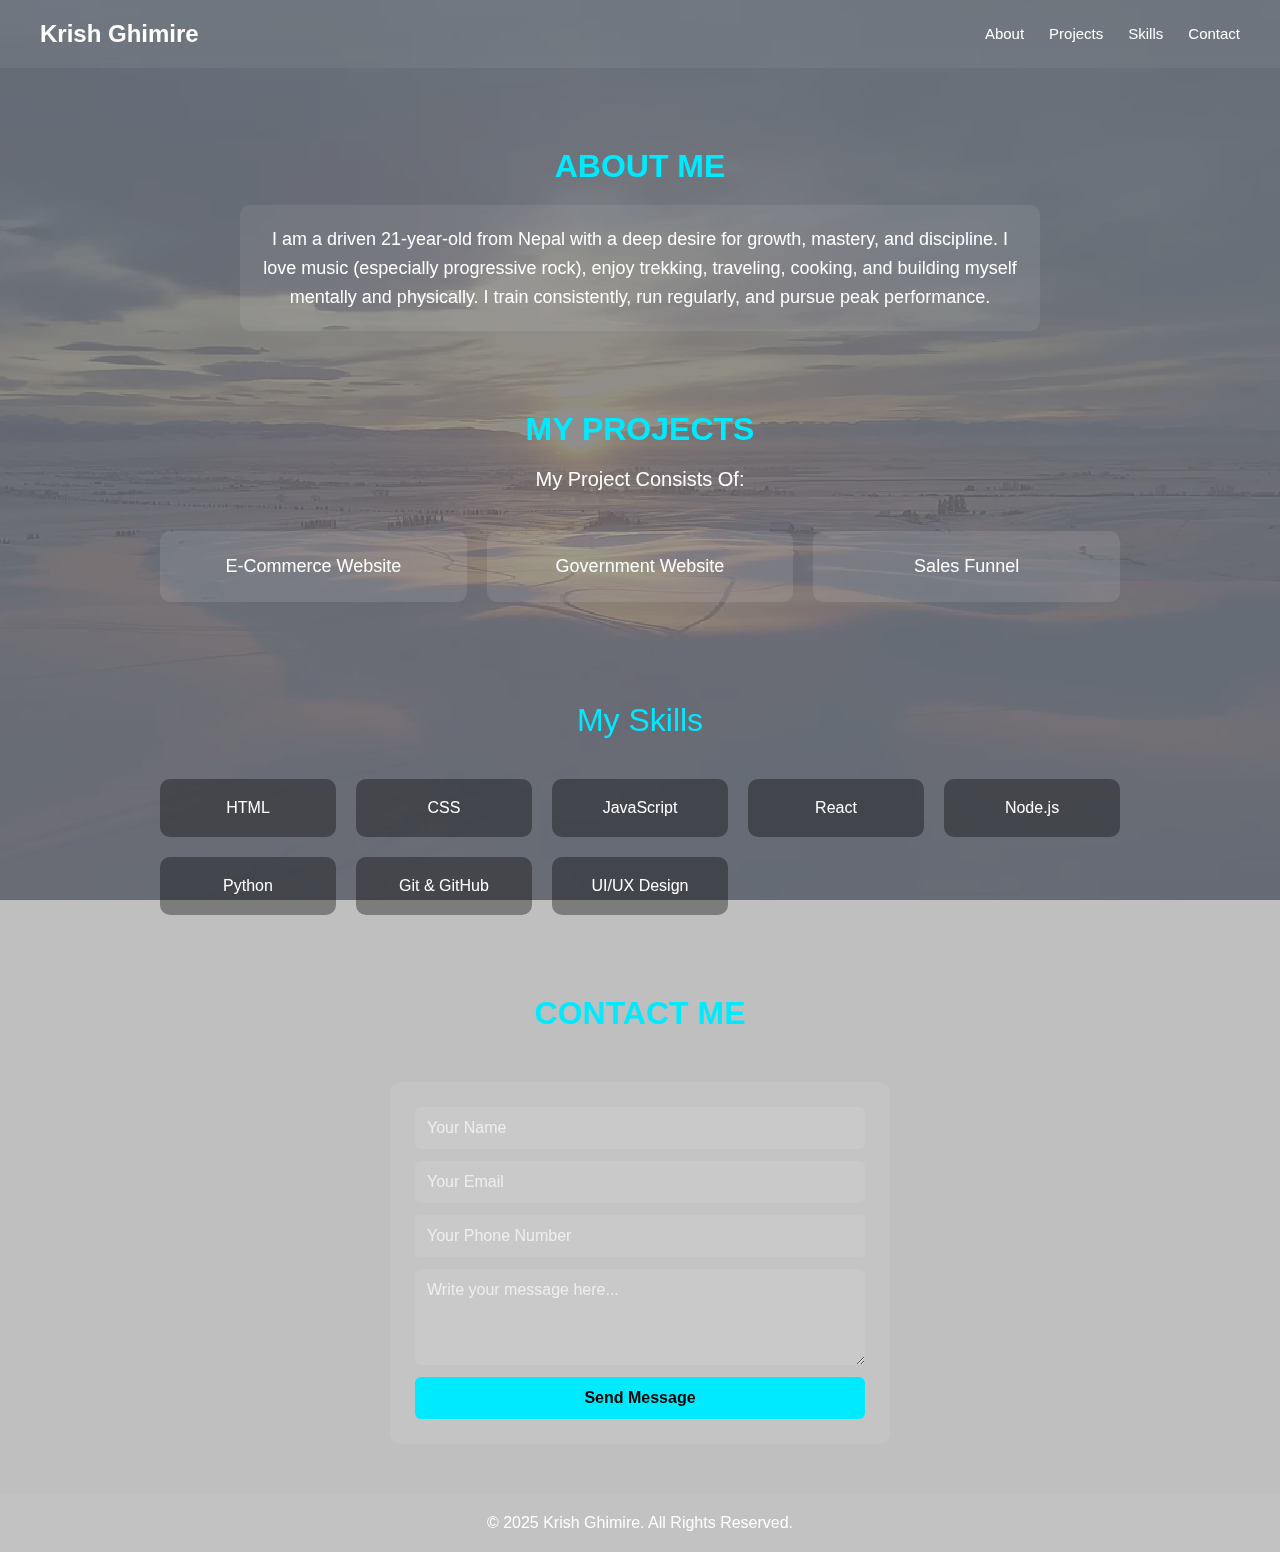
<file: index2nd.html>
<!DOCTYPE html>
<html lang="en">
<head>
    <meta charset="UTF-8">
    <meta name="viewport" content="width=device-width, initial-scale=1.0">
    <title>Krish Ghimire Portfolio</title>
    <link rel="stylesheet" href="styles2nd.css">
</head>

<body>
    <video class="bg-video" autoplay muted loop>
        <source src="montana.mp4" type="video/mp4">
    </video>


    <header>
        <div class="logo">Krish Ghimire</div>
        <nav>
            <ul>
                <li><a href="#about">About</a></li>
                <li><a href="#projects">Projects</a></li>
                <li><a href="#skills">Skills</a></li>
                <li><a href="#contact">Contact</a></li>
            </ul>
        </nav>
    </header>

    <main>

        <section id="about">
            <h2 class="section-title">ABOUT ME</h2>
            <p class="description">
                I am a driven 21-year-old from Nepal with a deep desire for growth, mastery, and discipline.
                I love music (especially progressive rock), enjoy trekking, traveling, cooking, and building myself
                mentally and physically. I train consistently, run regularly, and pursue peak performance.
            </p>

            
        </section>

        <section id="projects">
            <h2 class="section-title">MY PROJECTS</h2>

            <div class="project-list">My Project Consists Of:</div>

            <div class="container">
                <article class="box">E-Commerce Website</article>
                <article class="box">Government Website</article>
                <article class="box">Sales Funnel</article>
            </div>
        </section>

        <div id="skills" class="section-title">My Skills</div>
        <div class="skills-container">
            <div class="skill-box">HTML</div>
            <div class="skill-box">CSS</div>
            <div class="skill-box">JavaScript</div>
            <div class="skill-box">React</div>
            <div class="skill-box">Node.js</div>
            <div class="skill-box">Python</div>
            <div class="skill-box">Git & GitHub</div>
            <div class="skill-box">UI/UX Design</div>
        </div>
        

        <section id="contact">
            <h2 class="section-title">CONTACT ME</h2>

            <form class="contact-form">
                <input type="text" name="name" placeholder="Your Name" required>
                <input type="email" name="email" placeholder="Your Email" required>
                <input type="tel" name="phone" placeholder="Your Phone Number" required pattern="[0-9]{10}">
                <textarea name="message" rows="4" placeholder="Write your message here..." required></textarea>
                <button type="submit">Send Message</button>
            </form>
        </section>

    </main>

    <footer>
        <p>© 2025 Krish Ghimire. All Rights Reserved.</p>
    </footer>
<script src="indexj.js"></script>
</body>
</html>
</file>
<file: styles2nd.css>
* {
    margin: 0;
    padding: 0;
    box-sizing: border-box;
    font-family: Arial, sans-serif;
}

body {
    color: white;
    background: rgba(0, 0, 0, 0.25); 
    overflow-x: hidden;
}

.bg-video {
    position: fixed;
    top: 0;
    left: 0;
    width: 100%;
    height: 100%;
    object-fit: cover;
    z-index: -2;
    opacity: 0.35;
}

body::before {
    content: "";
    position: fixed;
    top: 0;
    left: 0;
    width: 100%;
    height: 100%;
    background: rgba(0,0,0,0.25); /* semi-transparent overlay */
    z-index: -1;
}

header {
    display: flex;
    justify-content: space-between;
    align-items: center;
    padding: 20px 40px;
    background: rgba(255, 255, 255, 0.05);
    backdrop-filter: blur(6px);
    position: sticky;
    top: 0;
    z-index: 10;
}

.logo {
    font-size: 24px;
    font-weight: bold;
}

nav ul {
    display: flex;
    list-style: none;
    gap: 25px;
}

nav a {
    text-decoration: none;
    color: white;
    font-size: 15px;
    transition: 0.3s;
}

nav a:hover {
    color: #00eaff;
}

.section-title {
    text-align: center;
    font-size: 32px;
    margin-top: 80px;
    margin-bottom: 20px;
    color: #00eaff;
}

.description {
    max-width: 800px;
    margin: auto;
    text-align: center;
    font-size: 18px;
    line-height: 1.6;
    background: rgba(255,255,255,0.08);
    padding: 20px;
    border-radius: 10px;
}

/* PROJECTS SECTION */
.project-list {
    text-align: center;
    font-size: 20px;
    margin-bottom: 20px;
}

.container {
    max-width: 1000px;
    margin: auto;
    padding: 20px;
    display: grid;
    grid-template-columns: repeat(auto-fit, minmax(200px, 1fr));
    gap: 20px;
}

.box {
    background: rgba(255,255,255,0.1);
    padding: 25px;
    border-radius: 10px;
    text-align: center;
    font-size: 18px;
    transition: 0.3s;
}

.box:hover {
    background: rgba(255,255,255,0.18);
    transform: translateY(-6px);
}

.skills-container {
    max-width: 1000px;
    margin: 40px auto;
    display: grid;
    grid-template-columns: repeat(auto-fit, minmax(150px, 1fr));
    gap: 20px;
    padding: 0 20px;
}

.skill-box {
    background: rgba(0,0,0,0.35); /* dark enough to read text */
    padding: 20px;
    border-radius: 10px;
    text-align: center;
    font-size: 16px;
    font-weight: 500;
    transition: 0.3s;
}

.skill-box:hover {
    background: rgba(0,0,0,0.5);
    transform: translateY(-5px);
}

/* Responsive */
@media (max-width: 600px) {
    .skills-container {
        grid-template-columns: 1fr; /* stacked on mobile */
    }
}


/* CONTACT FORM */
.contact-form {
    max-width: 500px;
    margin: 50px auto;
    display: flex;
    flex-direction: column;
    gap: 12px;
    background: rgba(255,255,255,0.08);
    padding: 25px;
    border-radius: 10px;
}

.contact-form input,
.contact-form textarea {
    padding: 12px;
    border-radius: 6px;
    border: none;
    font-size: 16px;
    background: rgba(255,255,255,0.1);
    color: white;
}

.contact-form input::placeholder,
.contact-form textarea::placeholder {
    color: #eee;
}

.contact-form button {
    padding: 12px;
    background: #00eaff;
    border-radius: 6px;
    border: none;
    font-size: 16px;
    font-weight: bold;
    cursor: pointer;
    transition: 0.3s;
}

.contact-form button:hover {
    background: #009cb8;
}

footer {
    text-align: center;
    padding: 20px;
    margin-top: 40px;
    background: rgba(255,255,255,0.05);
}

/* RESPONSIVE */
@media (max-width: 600px) {
    header {
        flex-direction: column;
        gap: 10px;
        padding: 15px;
    }

    nav ul {
        flex-direction: column;
        gap: 12px;
    }

    .section-title {
        font-size: 26px;
    }

    .description {
        width: 90%;
    }

    .container, .skills-container {
        grid-template-columns: 1fr;
    }

    .contact-form {
        width: 90%;
    }
}
</file>
